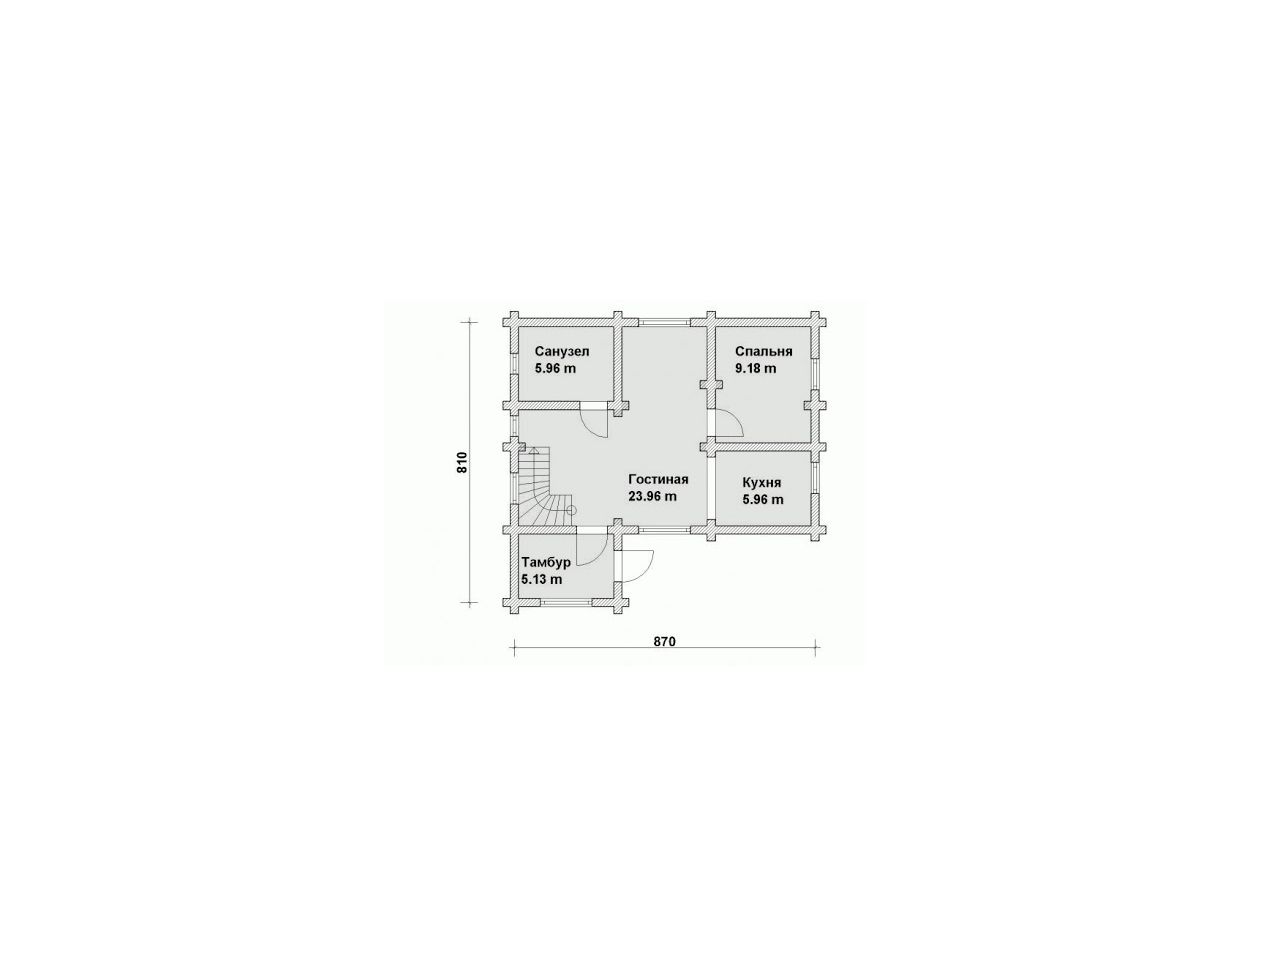
<file: index2.html>
<!DOCTYPE html>
<html>
    <head>
        <meta charset="UTF-8">
        <meta http-equiv="X-UA-Compatible" content="IE=edge">
        <meta name="viewport" content="width=device-width, initial-scale=1.0">
        <link rel="stylesheet" href="style.css">
        <title>SVG 11 lesson</title>
    </head>
    <body>
        <div class="container">
            <svg class="svg" viewBox="0 0 512 366">
                    <rect class="room g" width="96" height="74" x="134" y="27"/>
                    <rect class="room g" width="95" height="116" x="332" y="27"/>
                    <rect class="room g" width="96" height="77" x="332" y="150"/>
                    <rect class="room g" width="96" height="64" x="134" y="234"/>
                    <path class="room g" d="M 237,27 h 85 v 198 h -187 v -116 h 102"/>
            </svg>
        </div>
    </body>
</html>
</file>
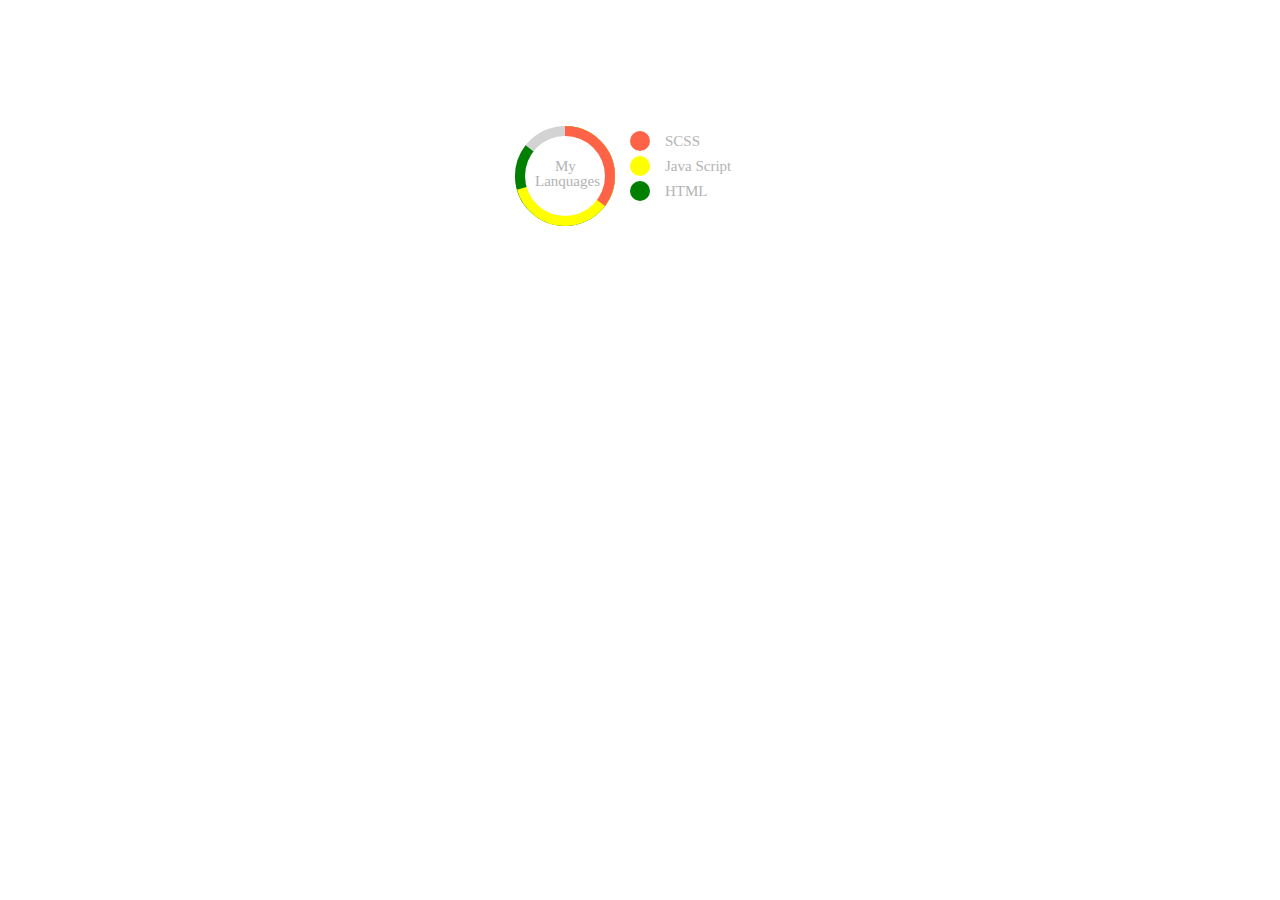
<file: index3.html>
<!DOCTYPE html>
<html>
    <head>
        <meta charset="UTF-8">
        <meta http-equiv="X-UA-Compatible" content="IE=edge">
        <meta name="viewport" content="width=device-width, initial-scale=1.0">
        <link rel="stylesheet" href="style.css">
        <title>SVG 11 lesson</title>
    </head>
    <body>
        <div class="container3">
            <svg class="card" viewBox="0 0 50 20">
                <g> 
                    <title>Диаграмма исполльзуемых мною языков в вёрстке: </title>
                    <desc>SCSS 35 процентов, Java Script 35 процентов, HTML 15 роцентов и прочие 15 процентов </desc>
                    <circle r="10" cx="10" cy="10" fill="lightgray"/>

                    <circle class="slills" r="5" cx="10" cy="10" fill="white"
                        stroke="green"
                        stroke-width="10"
                        stroke-dasharray="calc(85 * 31.42 / 100) 31.42"
                        transform="rotate(-90) translate(-20)"
                    />

                    <circle class="slills" r="5" cx="10" cy="10" fill="white"
                        stroke="yellow"
                        stroke-width="10"
                        stroke-dasharray="calc(70 * 31.42 / 100) 31.42"
                        transform="rotate(-90) translate(-20)"
                    />

                    <circle class="slills" r="5" cx="10" cy="10" fill="white"
                        stroke="tomato"
                        stroke-width="10"
                        stroke-dasharray="calc(35 * 31.42 / 100) 31.42"
                        transform="rotate(-90) translate(-20)"
                    />

                    <circle r="8" cx="10" cy="10" fill="white"/>
                    <g aria-hidden="true">
                        <text x="8" y="9" font-size="3">My</text>
                        <text x="4" y="12" font-size="3">Lanquages</text>
                    </g>
                    
                </g>   
                <g aria-hidden="true">
                    <circle r="2" cx="25" cy="3" fill="tomato"/>
                    <text x="30" y="4" font-size="3">SCSS</text>

                    <circle r="2" cx="25" cy="8" fill="yellow"/>
                    <text x="30" y="9" font-size="3">Java Script</text>
                
                    <circle r="2" cx="25" cy="13" fill="green"/>
                    <text x="30" y="14" font-size="3">HTML</text>
                </g>
                
            </svg>
        </div>
    </body>
</html>
</file>
<file: style.css>
/* 1 задание */
.str0 {
    stroke:white;
    stroke-width:76.36;
    stroke-miterlimit:22.9256;
}

.fil0 {
    fill:#EEEEEE;
}

.fil0:hover {
    fill: #fd2727;
}

/* 2 задание */

.container {
    width: 512px;
    height: 366px;
    margin:300px auto;
    background-image: url(./assets/image/flat-plan.jpg);
    background-size: 512px 366px;
    z-index: -1;
}

.room {
    opacity: 0.1;
    cursor: pointer;
}
.room:hover {
    opacity: 0.7;
}

g {
    fill: rgb(179, 179, 179);
}

.room:first-child:hover {
    fill: aqua;
}
.room:nth-child(2):hover {
    fill: rgb(0, 160, 53);
}
.room:nth-child(3):hover {
    fill: rgb(177, 0, 0);
}
.room:nth-child(4):hover {
    fill: rgb(4, 0, 255);
}
.room:last-child:hover {
    fill: rgb(217, 255, 0);
}

/* 3 задание */

.container3 {
    margin: 10% auto;
    width: 250px;
    height: 100px;
}

.card {
    width: 250px;
    height: 100px;
}
</file>
